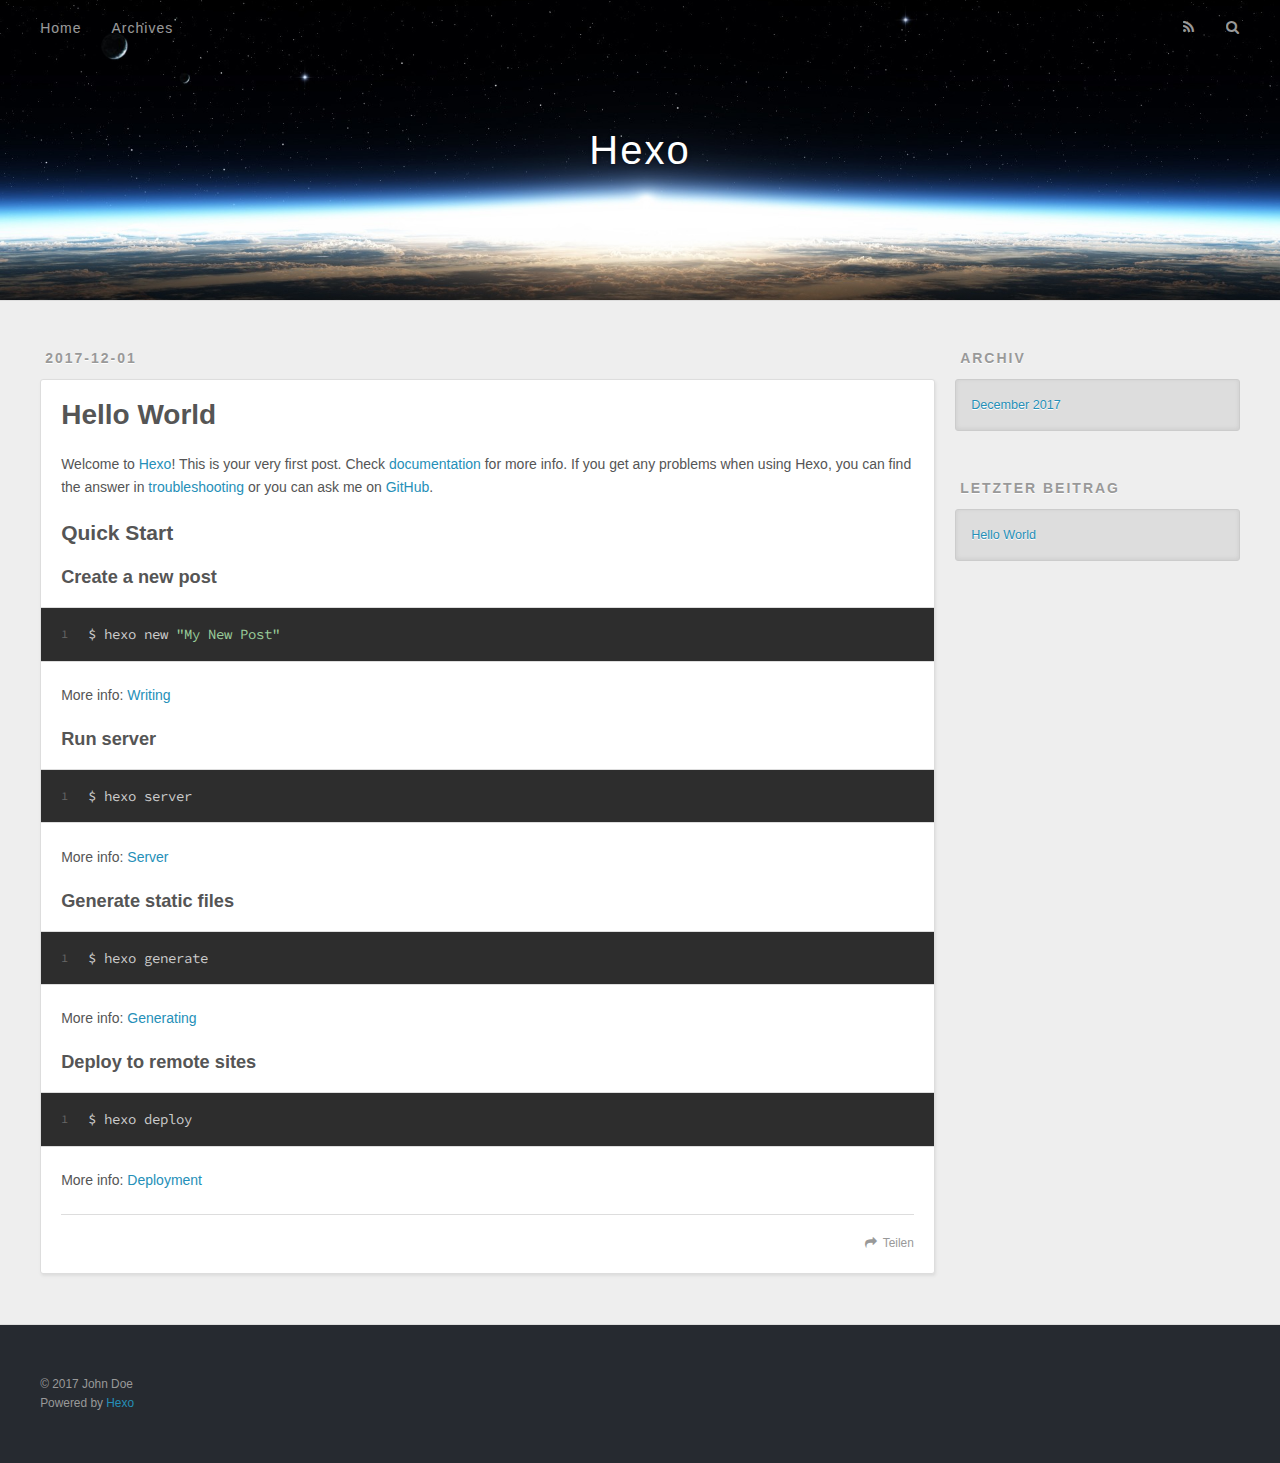
<file: 2017/12/01/hello-world/index.html>
<!DOCTYPE html>
<html>
<head>
  <meta charset="utf-8">
  

  
  <title>Hello World | Hexo</title>
  <meta name="viewport" content="width=device-width, initial-scale=1, maximum-scale=1">
  <meta name="description" content="Welcome to Hexo! This is your very first post. Check documentation for more info. If you get any problems when using Hexo, you can find the answer in troublesho">
<meta property="og:type" content="article">
<meta property="og:title" content="Hello World">
<meta property="og:url" content="http://yoursite.com/2017/12/01/hello-world/index.html">
<meta property="og:site_name" content="Hexo">
<meta property="og:description" content="Welcome to Hexo! This is your very first post. Check documentation for more info. If you get any problems when using Hexo, you can find the answer in troubleshooting or you can ask me on GitHub. Quick">
<meta property="og:updated_time" content="2017-12-01T08:18:13.817Z">
<meta name="twitter:card" content="summary">
<meta name="twitter:title" content="Hello World">
<meta name="twitter:description" content="Welcome to Hexo! This is your very first post. Check documentation for more info. If you get any problems when using Hexo, you can find the answer in troubleshooting or you can ask me on GitHub. Quick">
  
    <link rel="alternate" href="/atom.xml" title="Hexo" type="application/atom+xml">
  
  
    <link rel="icon" href="/favicon.png">
  
  
    <link href="//fonts.googleapis.com/css?family=Source+Code+Pro" rel="stylesheet" type="text/css">
  
  <link rel="stylesheet" href="/css/style.css">
</head>

<body>
  <div id="container">
    <div id="wrap">
      <header id="header">
  <div id="banner"></div>
  <div id="header-outer" class="outer">
    <div id="header-title" class="inner">
      <h1 id="logo-wrap">
        <a href="/" id="logo">Hexo</a>
      </h1>
      
    </div>
    <div id="header-inner" class="inner">
      <nav id="main-nav">
        <a id="main-nav-toggle" class="nav-icon"></a>
        
          <a class="main-nav-link" href="/">Home</a>
        
          <a class="main-nav-link" href="/archives">Archives</a>
        
      </nav>
      <nav id="sub-nav">
        
          <a id="nav-rss-link" class="nav-icon" href="/atom.xml" title="RSS Feed"></a>
        
        <a id="nav-search-btn" class="nav-icon" title="Suche"></a>
      </nav>
      <div id="search-form-wrap">
        <form action="//google.com/search" method="get" accept-charset="UTF-8" class="search-form"><input type="search" name="q" class="search-form-input" placeholder="Search"><button type="submit" class="search-form-submit">&#xF002;</button><input type="hidden" name="sitesearch" value="http://yoursite.com"></form>
      </div>
    </div>
  </div>
</header>
      <div class="outer">
        <section id="main"><article id="post-hello-world" class="article article-type-post" itemscope itemprop="blogPost">
  <div class="article-meta">
    <a href="/2017/12/01/hello-world/" class="article-date">
  <time datetime="2017-12-01T08:18:13.816Z" itemprop="datePublished">2017-12-01</time>
</a>
    
  </div>
  <div class="article-inner">
    
    
      <header class="article-header">
        
  
    <h1 class="article-title" itemprop="name">
      Hello World
    </h1>
  

      </header>
    
    <div class="article-entry" itemprop="articleBody">
      
        <p>Welcome to <a href="https://hexo.io/" target="_blank" rel="noopener">Hexo</a>! This is your very first post. Check <a href="https://hexo.io/docs/" target="_blank" rel="noopener">documentation</a> for more info. If you get any problems when using Hexo, you can find the answer in <a href="https://hexo.io/docs/troubleshooting.html" target="_blank" rel="noopener">troubleshooting</a> or you can ask me on <a href="https://github.com/hexojs/hexo/issues" target="_blank" rel="noopener">GitHub</a>.</p>
<h2 id="Quick-Start"><a href="#Quick-Start" class="headerlink" title="Quick Start"></a>Quick Start</h2><h3 id="Create-a-new-post"><a href="#Create-a-new-post" class="headerlink" title="Create a new post"></a>Create a new post</h3><figure class="highlight bash"><table><tr><td class="gutter"><pre><span class="line">1</span><br></pre></td><td class="code"><pre><span class="line">$ hexo new <span class="string">"My New Post"</span></span><br></pre></td></tr></table></figure>
<p>More info: <a href="https://hexo.io/docs/writing.html" target="_blank" rel="noopener">Writing</a></p>
<h3 id="Run-server"><a href="#Run-server" class="headerlink" title="Run server"></a>Run server</h3><figure class="highlight bash"><table><tr><td class="gutter"><pre><span class="line">1</span><br></pre></td><td class="code"><pre><span class="line">$ hexo server</span><br></pre></td></tr></table></figure>
<p>More info: <a href="https://hexo.io/docs/server.html" target="_blank" rel="noopener">Server</a></p>
<h3 id="Generate-static-files"><a href="#Generate-static-files" class="headerlink" title="Generate static files"></a>Generate static files</h3><figure class="highlight bash"><table><tr><td class="gutter"><pre><span class="line">1</span><br></pre></td><td class="code"><pre><span class="line">$ hexo generate</span><br></pre></td></tr></table></figure>
<p>More info: <a href="https://hexo.io/docs/generating.html" target="_blank" rel="noopener">Generating</a></p>
<h3 id="Deploy-to-remote-sites"><a href="#Deploy-to-remote-sites" class="headerlink" title="Deploy to remote sites"></a>Deploy to remote sites</h3><figure class="highlight bash"><table><tr><td class="gutter"><pre><span class="line">1</span><br></pre></td><td class="code"><pre><span class="line">$ hexo deploy</span><br></pre></td></tr></table></figure>
<p>More info: <a href="https://hexo.io/docs/deployment.html" target="_blank" rel="noopener">Deployment</a></p>

      
    </div>
    <footer class="article-footer">
      <a data-url="http://yoursite.com/2017/12/01/hello-world/" data-id="cjanslksw0000jc6zgatne7gl" class="article-share-link">Teilen</a>
      
      
    </footer>
  </div>
  
    
  
</article>

</section>
        
          <aside id="sidebar">
  
    

  
    

  
    
  
    
  <div class="widget-wrap">
    <h3 class="widget-title">Archiv</h3>
    <div class="widget">
      <ul class="archive-list"><li class="archive-list-item"><a class="archive-list-link" href="/archives/2017/12/">December 2017</a></li></ul>
    </div>
  </div>


  
    
  <div class="widget-wrap">
    <h3 class="widget-title">letzter Beitrag</h3>
    <div class="widget">
      <ul>
        
          <li>
            <a href="/2017/12/01/hello-world/">Hello World</a>
          </li>
        
      </ul>
    </div>
  </div>

  
</aside>
        
      </div>
      <footer id="footer">
  
  <div class="outer">
    <div id="footer-info" class="inner">
      &copy; 2017 John Doe<br>
      Powered by <a href="http://hexo.io/" target="_blank">Hexo</a>
    </div>
  </div>
</footer>
    </div>
    <nav id="mobile-nav">
  
    <a href="/" class="mobile-nav-link">Home</a>
  
    <a href="/archives" class="mobile-nav-link">Archives</a>
  
</nav>
    

<script src="//ajax.googleapis.com/ajax/libs/jquery/2.0.3/jquery.min.js"></script>


  <link rel="stylesheet" href="/fancybox/jquery.fancybox.css">
  <script src="/fancybox/jquery.fancybox.pack.js"></script>


<script src="/js/script.js"></script>



  </div>
</body>
</html>
</file>
<file: css/style.css>
body {
  width: 100%;
}
body:before,
body:after {
  content: "";
  display: table;
}
body:after {
  clear: both;
}
html,
body,
div,
span,
applet,
object,
iframe,
h1,
h2,
h3,
h4,
h5,
h6,
p,
blockquote,
pre,
a,
abbr,
acronym,
address,
big,
cite,
code,
del,
dfn,
em,
img,
ins,
kbd,
q,
s,
samp,
small,
strike,
strong,
sub,
sup,
tt,
var,
dl,
dt,
dd,
ol,
ul,
li,
fieldset,
form,
label,
legend,
table,
caption,
tbody,
tfoot,
thead,
tr,
th,
td {
  margin: 0;
  padding: 0;
  border: 0;
  outline: 0;
  font-weight: inherit;
  font-style: inherit;
  font-family: inherit;
  font-size: 100%;
  vertical-align: baseline;
}
body {
  line-height: 1;
  color: #000;
  background: #fff;
}
ol,
ul {
  list-style: none;
}
table {
  border-collapse: separate;
  border-spacing: 0;
  vertical-align: middle;
}
caption,
th,
td {
  text-align: left;
  font-weight: normal;
  vertical-align: middle;
}
a img {
  border: none;
}
input,
button {
  margin: 0;
  padding: 0;
}
input::-moz-focus-inner,
button::-moz-focus-inner {
  border: 0;
  padding: 0;
}
@font-face {
  font-family: FontAwesome;
  font-style: normal;
  font-weight: normal;
  src: url("fonts/fontawesome-webfont.eot?v=#4.0.3");
  src: url("fonts/fontawesome-webfont.eot?#iefix&v=#4.0.3") format("embedded-opentype"), url("fonts/fontawesome-webfont.woff?v=#4.0.3") format("woff"), url("fonts/fontawesome-webfont.ttf?v=#4.0.3") format("truetype"), url("fonts/fontawesome-webfont.svg#fontawesomeregular?v=#4.0.3") format("svg");
}
html,
body,
#container {
  height: 100%;
}
body {
  background: #eee;
  font: 14px -apple-system, BlinkMacSystemFont, "Segoe UI", "Roboto", "Oxygen", "Ubuntu", "Cantarell", "Fira Sans", "Droid Sans", "Helvetica Neue", sans-serif;
  -webkit-text-size-adjust: 100%;
}
.outer {
  max-width: 1220px;
  margin: 0 auto;
  padding: 0 20px;
}
.outer:before,
.outer:after {
  content: "";
  display: table;
}
.outer:after {
  clear: both;
}
.inner {
  display: inline;
  float: left;
  width: 98.33333333333333%;
  margin: 0 0.833333333333333%;
}
.left,
.alignleft {
  float: left;
}
.right,
.alignright {
  float: right;
}
.clear {
  clear: both;
}
#container {
  position: relative;
}
.mobile-nav-on {
  overflow: hidden;
}
#wrap {
  height: 100%;
  width: 100%;
  position: absolute;
  top: 0;
  left: 0;
  -webkit-transition: 0.2s ease-out;
  -moz-transition: 0.2s ease-out;
  -ms-transition: 0.2s ease-out;
  transition: 0.2s ease-out;
  z-index: 1;
  background: #eee;
}
.mobile-nav-on #wrap {
  left: 280px;
}
@media screen and (min-width: 768px) {
  #main {
    display: inline;
    float: left;
    width: 73.33333333333333%;
    margin: 0 0.833333333333333%;
  }
}
.article-date,
.article-category-link,
.archive-year,
.widget-title {
  text-decoration: none;
  text-transform: uppercase;
  letter-spacing: 2px;
  color: #999;
  margin-bottom: 1em;
  margin-left: 5px;
  line-height: 1em;
  text-shadow: 0 1px #fff;
  font-weight: bold;
}
.article-inner,
.archive-article-inner {
  background: #fff;
  -webkit-box-shadow: 1px 2px 3px #ddd;
  box-shadow: 1px 2px 3px #ddd;
  border: 1px solid #ddd;
  border-radius: 3px;
}
.article-entry h1,
.widget h1 {
  font-size: 2em;
}
.article-entry h2,
.widget h2 {
  font-size: 1.5em;
}
.article-entry h3,
.widget h3 {
  font-size: 1.3em;
}
.article-entry h4,
.widget h4 {
  font-size: 1.2em;
}
.article-entry h5,
.widget h5 {
  font-size: 1em;
}
.article-entry h6,
.widget h6 {
  font-size: 1em;
  color: #999;
}
.article-entry hr,
.widget hr {
  border: 1px dashed #ddd;
}
.article-entry strong,
.widget strong {
  font-weight: bold;
}
.article-entry em,
.widget em,
.article-entry cite,
.widget cite {
  font-style: italic;
}
.article-entry sup,
.widget sup,
.article-entry sub,
.widget sub {
  font-size: 0.75em;
  line-height: 0;
  position: relative;
  vertical-align: baseline;
}
.article-entry sup,
.widget sup {
  top: -0.5em;
}
.article-entry sub,
.widget sub {
  bottom: -0.2em;
}
.article-entry small,
.widget small {
  font-size: 0.85em;
}
.article-entry acronym,
.widget acronym,
.article-entry abbr,
.widget abbr {
  border-bottom: 1px dotted;
}
.article-entry ul,
.widget ul,
.article-entry ol,
.widget ol,
.article-entry dl,
.widget dl {
  margin: 0 20px;
  line-height: 1.6em;
}
.article-entry ul ul,
.widget ul ul,
.article-entry ol ul,
.widget ol ul,
.article-entry ul ol,
.widget ul ol,
.article-entry ol ol,
.widget ol ol {
  margin-top: 0;
  margin-bottom: 0;
}
.article-entry ul,
.widget ul {
  list-style: disc;
}
.article-entry ol,
.widget ol {
  list-style: decimal;
}
.article-entry dt,
.widget dt {
  font-weight: bold;
}
#header {
  height: 300px;
  position: relative;
  border-bottom: 1px solid #ddd;
}
#header:before,
#header:after {
  content: "";
  position: absolute;
  left: 0;
  right: 0;
  height: 40px;
}
#header:before {
  top: 0;
  background: -webkit-linear-gradient(rgba(0,0,0,0.2), transparent);
  background: -moz-linear-gradient(rgba(0,0,0,0.2), transparent);
  background: -ms-linear-gradient(rgba(0,0,0,0.2), transparent);
  background: linear-gradient(rgba(0,0,0,0.2), transparent);
}
#header:after {
  bottom: 0;
  background: -webkit-linear-gradient(transparent, rgba(0,0,0,0.2));
  background: -moz-linear-gradient(transparent, rgba(0,0,0,0.2));
  background: -ms-linear-gradient(transparent, rgba(0,0,0,0.2));
  background: linear-gradient(transparent, rgba(0,0,0,0.2));
}
#header-outer {
  height: 100%;
  position: relative;
}
#header-inner {
  position: relative;
  overflow: hidden;
}
#banner {
  position: absolute;
  top: 0;
  left: 0;
  width: 100%;
  height: 100%;
  background: url("images/banner.jpg") center #000;
  -webkit-background-size: cover;
  -moz-background-size: cover;
  background-size: cover;
  z-index: -1;
}
#header-title {
  text-align: center;
  height: 40px;
  position: absolute;
  top: 50%;
  left: 0;
  margin-top: -20px;
}
#logo,
#subtitle {
  text-decoration: none;
  color: #fff;
  font-weight: 300;
  text-shadow: 0 1px 4px rgba(0,0,0,0.3);
}
#logo {
  font-size: 40px;
  line-height: 40px;
  letter-spacing: 2px;
}
#subtitle {
  font-size: 16px;
  line-height: 16px;
  letter-spacing: 1px;
}
#subtitle-wrap {
  margin-top: 16px;
}
#main-nav {
  float: left;
  margin-left: -15px;
}
.nav-icon,
.main-nav-link {
  float: left;
  color: #fff;
  opacity: 0.6;
  text-decoration: none;
  text-shadow: 0 1px rgba(0,0,0,0.2);
  -webkit-transition: opacity 0.2s;
  -moz-transition: opacity 0.2s;
  -ms-transition: opacity 0.2s;
  transition: opacity 0.2s;
  display: block;
  padding: 20px 15px;
}
.nav-icon:hover,
.main-nav-link:hover {
  opacity: 1;
}
.nav-icon {
  font-family: FontAwesome;
  text-align: center;
  font-size: 14px;
  width: 14px;
  height: 14px;
  padding: 20px 15px;
  position: relative;
  cursor: pointer;
}
.main-nav-link {
  font-weight: 300;
  letter-spacing: 1px;
}
@media screen and (max-width: 479px) {
  .main-nav-link {
    display: none;
  }
}
#main-nav-toggle {
  display: none;
}
#main-nav-toggle:before {
  content: "\f0c9";
}
@media screen and (max-width: 479px) {
  #main-nav-toggle {
    display: block;
  }
}
#sub-nav {
  float: right;
  margin-right: -15px;
}
#nav-rss-link:before {
  content: "\f09e";
}
#nav-search-btn:before {
  content: "\f002";
}
#search-form-wrap {
  position: absolute;
  top: 15px;
  width: 150px;
  height: 30px;
  right: -150px;
  opacity: 0;
  -webkit-transition: 0.2s ease-out;
  -moz-transition: 0.2s ease-out;
  -ms-transition: 0.2s ease-out;
  transition: 0.2s ease-out;
}
#search-form-wrap.on {
  opacity: 1;
  right: 0;
}
@media screen and (max-width: 479px) {
  #search-form-wrap {
    width: 100%;
    right: -100%;
  }
}
.search-form {
  position: absolute;
  top: 0;
  left: 0;
  right: 0;
  background: #fff;
  padding: 5px 15px;
  border-radius: 15px;
  -webkit-box-shadow: 0 0 10px rgba(0,0,0,0.3);
  box-shadow: 0 0 10px rgba(0,0,0,0.3);
}
.search-form-input {
  border: none;
  background: none;
  color: #555;
  width: 100%;
  font: 13px -apple-system, BlinkMacSystemFont, "Segoe UI", "Roboto", "Oxygen", "Ubuntu", "Cantarell", "Fira Sans", "Droid Sans", "Helvetica Neue", sans-serif;
  outline: none;
}
.search-form-input::-webkit-search-results-decoration,
.search-form-input::-webkit-search-cancel-button {
  -webkit-appearance: none;
}
.search-form-submit {
  position: absolute;
  top: 50%;
  right: 10px;
  margin-top: -7px;
  font: 13px FontAwesome;
  border: none;
  background: none;
  color: #bbb;
  cursor: pointer;
}
.search-form-submit:hover,
.search-form-submit:focus {
  color: #777;
}
.article {
  margin: 50px 0;
}
.article-inner {
  overflow: hidden;
}
.article-meta:before,
.article-meta:after {
  content: "";
  display: table;
}
.article-meta:after {
  clear: both;
}
.article-date {
  float: left;
}
.article-category {
  float: left;
  line-height: 1em;
  color: #ccc;
  text-shadow: 0 1px #fff;
  margin-left: 8px;
}
.article-category:before {
  content: "\2022";
}
.article-category-link {
  margin: 0 12px 1em;
}
.article-header {
  padding: 20px 20px 0;
}
.article-title {
  text-decoration: none;
  font-size: 2em;
  font-weight: bold;
  color: #555;
  line-height: 1.1em;
  -webkit-transition: color 0.2s;
  -moz-transition: color 0.2s;
  -ms-transition: color 0.2s;
  transition: color 0.2s;
}
a.article-title:hover {
  color: #258fb8;
}
.article-entry {
  color: #555;
  padding: 0 20px;
}
.article-entry:before,
.article-entry:after {
  content: "";
  display: table;
}
.article-entry:after {
  clear: both;
}
.article-entry p,
.article-entry table {
  line-height: 1.6em;
  margin: 1.6em 0;
}
.article-entry h1,
.article-entry h2,
.article-entry h3,
.article-entry h4,
.article-entry h5,
.article-entry h6 {
  font-weight: bold;
}
.article-entry h1,
.article-entry h2,
.article-entry h3,
.article-entry h4,
.article-entry h5,
.article-entry h6 {
  line-height: 1.1em;
  margin: 1.1em 0;
}
.article-entry a {
  color: #258fb8;
  text-decoration: none;
}
.article-entry a:hover {
  text-decoration: underline;
}
.article-entry ul,
.article-entry ol,
.article-entry dl {
  margin-top: 1.6em;
  margin-bottom: 1.6em;
}
.article-entry img,
.article-entry video {
  max-width: 100%;
  height: auto;
  display: block;
  margin: auto;
}
.article-entry iframe {
  border: none;
}
.article-entry table {
  width: 100%;
  border-collapse: collapse;
  border-spacing: 0;
}
.article-entry th {
  font-weight: bold;
  border-bottom: 3px solid #ddd;
  padding-bottom: 0.5em;
}
.article-entry td {
  border-bottom: 1px solid #ddd;
  padding: 10px 0;
}
.article-entry blockquote {
  font-family: Georgia, "Times New Roman", serif;
  font-size: 1.4em;
  margin: 1.6em 20px;
  text-align: center;
}
.article-entry blockquote footer {
  font-size: 14px;
  margin: 1.6em 0;
  font-family: -apple-system, BlinkMacSystemFont, "Segoe UI", "Roboto", "Oxygen", "Ubuntu", "Cantarell", "Fira Sans", "Droid Sans", "Helvetica Neue", sans-serif;
}
.article-entry blockquote footer cite:before {
  content: "—";
  padding: 0 0.5em;
}
.article-entry .pullquote {
  text-align: left;
  width: 45%;
  margin: 0;
}
.article-entry .pullquote.left {
  margin-left: 0.5em;
  margin-right: 1em;
}
.article-entry .pullquote.right {
  margin-right: 0.5em;
  margin-left: 1em;
}
.article-entry .caption {
  color: #999;
  display: block;
  font-size: 0.9em;
  margin-top: 0.5em;
  position: relative;
  text-align: center;
}
.article-entry .video-container {
  position: relative;
  padding-top: 56.25%;
  height: 0;
  overflow: hidden;
}
.article-entry .video-container iframe,
.article-entry .video-container object,
.article-entry .video-container embed {
  position: absolute;
  top: 0;
  left: 0;
  width: 100%;
  height: 100%;
  margin-top: 0;
}
.article-more-link a {
  display: inline-block;
  line-height: 1em;
  padding: 6px 15px;
  border-radius: 15px;
  background: #eee;
  color: #999;
  text-shadow: 0 1px #fff;
  text-decoration: none;
}
.article-more-link a:hover {
  background: #258fb8;
  color: #fff;
  text-decoration: none;
  text-shadow: 0 1px #1e7293;
}
.article-footer {
  font-size: 0.85em;
  line-height: 1.6em;
  border-top: 1px solid #ddd;
  padding-top: 1.6em;
  margin: 0 20px 20px;
}
.article-footer:before,
.article-footer:after {
  content: "";
  display: table;
}
.article-footer:after {
  clear: both;
}
.article-footer a {
  color: #999;
  text-decoration: none;
}
.article-footer a:hover {
  color: #555;
}
.article-tag-list-item {
  float: left;
  margin-right: 10px;
}
.article-tag-list-link:before {
  content: "#";
}
.article-comment-link {
  float: right;
}
.article-comment-link:before {
  content: "\f075";
  font-family: FontAwesome;
  padding-right: 8px;
}
.article-share-link {
  cursor: pointer;
  float: right;
  margin-left: 20px;
}
.article-share-link:before {
  content: "\f064";
  font-family: FontAwesome;
  padding-right: 6px;
}
#article-nav {
  position: relative;
}
#article-nav:before,
#article-nav:after {
  content: "";
  display: table;
}
#article-nav:after {
  clear: both;
}
@media screen and (min-width: 768px) {
  #article-nav {
    margin: 50px 0;
  }
  #article-nav:before {
    width: 8px;
    height: 8px;
    position: absolute;
    top: 50%;
    left: 50%;
    margin-top: -4px;
    margin-left: -4px;
    content: "";
    border-radius: 50%;
    background: #ddd;
    -webkit-box-shadow: 0 1px 2px #fff;
    box-shadow: 0 1px 2px #fff;
  }
}
.article-nav-link-wrap {
  text-decoration: none;
  text-shadow: 0 1px #fff;
  color: #999;
  -webkit-box-sizing: border-box;
  -moz-box-sizing: border-box;
  box-sizing: border-box;
  margin-top: 50px;
  text-align: center;
  display: block;
}
.article-nav-link-wrap:hover {
  color: #555;
}
@media screen and (min-width: 768px) {
  .article-nav-link-wrap {
    width: 50%;
    margin-top: 0;
  }
}
@media screen and (min-width: 768px) {
  #article-nav-newer {
    float: left;
    text-align: right;
    padding-right: 20px;
  }
}
@media screen and (min-width: 768px) {
  #article-nav-older {
    float: right;
    text-align: left;
    padding-left: 20px;
  }
}
.article-nav-caption {
  text-transform: uppercase;
  letter-spacing: 2px;
  color: #ddd;
  line-height: 1em;
  font-weight: bold;
}
#article-nav-newer .article-nav-caption {
  margin-right: -2px;
}
.article-nav-title {
  font-size: 0.85em;
  line-height: 1.6em;
  margin-top: 0.5em;
}
.article-share-box {
  position: absolute;
  display: none;
  background: #fff;
  -webkit-box-shadow: 1px 2px 10px rgba(0,0,0,0.2);
  box-shadow: 1px 2px 10px rgba(0,0,0,0.2);
  border-radius: 3px;
  margin-left: -145px;
  overflow: hidden;
  z-index: 1;
}
.article-share-box.on {
  display: block;
}
.article-share-input {
  width: 100%;
  background: none;
  -webkit-box-sizing: border-box;
  -moz-box-sizing: border-box;
  box-sizing: border-box;
  font: 14px -apple-system, BlinkMacSystemFont, "Segoe UI", "Roboto", "Oxygen", "Ubuntu", "Cantarell", "Fira Sans", "Droid Sans", "Helvetica Neue", sans-serif;
  padding: 0 15px;
  color: #555;
  outline: none;
  border: 1px solid #ddd;
  border-radius: 3px 3px 0 0;
  height: 36px;
  line-height: 36px;
}
.article-share-links {
  background: #eee;
}
.article-share-links:before,
.article-share-links:after {
  content: "";
  display: table;
}
.article-share-links:after {
  clear: both;
}
.article-share-twitter,
.article-share-facebook,
.article-share-pinterest,
.article-share-google {
  width: 50px;
  height: 36px;
  display: block;
  float: left;
  position: relative;
  color: #999;
  text-shadow: 0 1px #fff;
}
.article-share-twitter:before,
.article-share-facebook:before,
.article-share-pinterest:before,
.article-share-google:before {
  font-size: 20px;
  font-family: FontAwesome;
  width: 20px;
  height: 20px;
  position: absolute;
  top: 50%;
  left: 50%;
  margin-top: -10px;
  margin-left: -10px;
  text-align: center;
}
.article-share-twitter:hover,
.article-share-facebook:hover,
.article-share-pinterest:hover,
.article-share-google:hover {
  color: #fff;
}
.article-share-twitter:before {
  content: "\f099";
}
.article-share-twitter:hover {
  background: #00aced;
  text-shadow: 0 1px #008abe;
}
.article-share-facebook:before {
  content: "\f09a";
}
.article-share-facebook:hover {
  background: #3b5998;
  text-shadow: 0 1px #2f477a;
}
.article-share-pinterest:before {
  content: "\f0d2";
}
.article-share-pinterest:hover {
  background: #cb2027;
  text-shadow: 0 1px #a21a1f;
}
.article-share-google:before {
  content: "\f0d5";
}
.article-share-google:hover {
  background: #dd4b39;
  text-shadow: 0 1px #be3221;
}
.article-gallery {
  background: #000;
  position: relative;
}
.article-gallery-photos {
  position: relative;
  overflow: hidden;
}
.article-gallery-img {
  display: none;
  max-width: 100%;
}
.article-gallery-img:first-child {
  display: block;
}
.article-gallery-img.loaded {
  position: absolute;
  display: block;
}
.article-gallery-img img {
  display: block;
  max-width: 100%;
  margin: 0 auto;
}
#comments {
  background: #fff;
  -webkit-box-shadow: 1px 2px 3px #ddd;
  box-shadow: 1px 2px 3px #ddd;
  padding: 20px;
  border: 1px solid #ddd;
  border-radius: 3px;
  margin: 50px 0;
}
#comments a {
  color: #258fb8;
}
.archives-wrap {
  margin: 50px 0;
}
.archives:before,
.archives:after {
  content: "";
  display: table;
}
.archives:after {
  clear: both;
}
.archive-year-wrap {
  margin-bottom: 1em;
}
.archives {
  -webkit-column-gap: 10px;
  -moz-column-gap: 10px;
  column-gap: 10px;
}
@media screen and (min-width: 480px) and (max-width: 767px) {
  .archives {
    -webkit-column-count: 2;
    -moz-column-count: 2;
    column-count: 2;
  }
}
@media screen and (min-width: 768px) {
  .archives {
    -webkit-column-count: 3;
    -moz-column-count: 3;
    column-count: 3;
  }
}
.archive-article {
  -webkit-column-break-inside: avoid;
  page-break-inside: avoid;
  overflow: hidden;
  break-inside: avoid-column;
}
.archive-article-inner {
  padding: 10px;
  margin-bottom: 15px;
}
.archive-article-title {
  text-decoration: none;
  font-weight: bold;
  color: #555;
  -webkit-transition: color 0.2s;
  -moz-transition: color 0.2s;
  -ms-transition: color 0.2s;
  transition: color 0.2s;
  line-height: 1.6em;
}
.archive-article-title:hover {
  color: #258fb8;
}
.archive-article-footer {
  margin-top: 1em;
}
.archive-article-date {
  color: #999;
  text-decoration: none;
  font-size: 0.85em;
  line-height: 1em;
  margin-bottom: 0.5em;
  display: block;
}
#page-nav {
  margin: 50px auto;
  background: #fff;
  -webkit-box-shadow: 1px 2px 3px #ddd;
  box-shadow: 1px 2px 3px #ddd;
  border: 1px solid #ddd;
  border-radius: 3px;
  text-align: center;
  color: #999;
  overflow: hidden;
}
#page-nav:before,
#page-nav:after {
  content: "";
  display: table;
}
#page-nav:after {
  clear: both;
}
#page-nav a,
#page-nav span {
  padding: 10px 20px;
  line-height: 1;
  height: 2ex;
}
#page-nav a {
  color: #999;
  text-decoration: none;
}
#page-nav a:hover {
  background: #999;
  color: #fff;
}
#page-nav .prev {
  float: left;
}
#page-nav .next {
  float: right;
}
#page-nav .page-number {
  display: inline-block;
}
@media screen and (max-width: 479px) {
  #page-nav .page-number {
    display: none;
  }
}
#page-nav .current {
  color: #555;
  font-weight: bold;
}
#page-nav .space {
  color: #ddd;
}
#footer {
  background: #262a30;
  padding: 50px 0;
  border-top: 1px solid #ddd;
  color: #999;
}
#footer a {
  color: #258fb8;
  text-decoration: none;
}
#footer a:hover {
  text-decoration: underline;
}
#footer-info {
  line-height: 1.6em;
  font-size: 0.85em;
}
.article-entry pre,
.article-entry .highlight {
  background: #2d2d2d;
  margin: 0 -20px;
  padding: 15px 20px;
  border-style: solid;
  border-color: #ddd;
  border-width: 1px 0;
  overflow: auto;
  color: #ccc;
  line-height: 22.400000000000002px;
}
.article-entry .highlight .gutter pre,
.article-entry .gist .gist-file .gist-data .line-numbers {
  color: #666;
  font-size: 0.85em;
}
.article-entry pre,
.article-entry code {
  font-family: "Source Code Pro", Consolas, Monaco, Menlo, Consolas, monospace;
}
.article-entry code {
  background: #eee;
  text-shadow: 0 1px #fff;
  padding: 0 0.3em;
}
.article-entry pre code {
  background: none;
  text-shadow: none;
  padding: 0;
}
.article-entry .highlight pre {
  border: none;
  margin: 0;
  padding: 0;
}
.article-entry .highlight table {
  margin: 0;
  width: auto;
}
.article-entry .highlight td {
  border: none;
  padding: 0;
}
.article-entry .highlight figcaption {
  font-size: 0.85em;
  color: #999;
  line-height: 1em;
  margin-bottom: 1em;
}
.article-entry .highlight figcaption:before,
.article-entry .highlight figcaption:after {
  content: "";
  display: table;
}
.article-entry .highlight figcaption:after {
  clear: both;
}
.article-entry .highlight figcaption a {
  float: right;
}
.article-entry .highlight .gutter pre {
  text-align: right;
  padding-right: 20px;
}
.article-entry .highlight .line {
  height: 22.400000000000002px;
}
.article-entry .highlight .line.marked {
  background: #515151;
}
.article-entry .gist {
  margin: 0 -20px;
  border-style: solid;
  border-color: #ddd;
  border-width: 1px 0;
  background: #2d2d2d;
  padding: 15px 20px 15px 0;
}
.article-entry .gist .gist-file {
  border: none;
  font-family: "Source Code Pro", Consolas, Monaco, Menlo, Consolas, monospace;
  margin: 0;
}
.article-entry .gist .gist-file .gist-data {
  background: none;
  border: none;
}
.article-entry .gist .gist-file .gist-data .line-numbers {
  background: none;
  border: none;
  padding: 0 20px 0 0;
}
.article-entry .gist .gist-file .gist-data .line-data {
  padding: 0 !important;
}
.article-entry .gist .gist-file .highlight {
  margin: 0;
  padding: 0;
  border: none;
}
.article-entry .gist .gist-file .gist-meta {
  background: #2d2d2d;
  color: #999;
  font: 0.85em -apple-system, BlinkMacSystemFont, "Segoe UI", "Roboto", "Oxygen", "Ubuntu", "Cantarell", "Fira Sans", "Droid Sans", "Helvetica Neue", sans-serif;
  text-shadow: 0 0;
  padding: 0;
  margin-top: 1em;
  margin-left: 20px;
}
.article-entry .gist .gist-file .gist-meta a {
  color: #258fb8;
  font-weight: normal;
}
.article-entry .gist .gist-file .gist-meta a:hover {
  text-decoration: underline;
}
pre .comment,
pre .title {
  color: #999;
}
pre .variable,
pre .attribute,
pre .tag,
pre .regexp,
pre .ruby .constant,
pre .xml .tag .title,
pre .xml .pi,
pre .xml .doctype,
pre .html .doctype,
pre .css .id,
pre .css .class,
pre .css .pseudo {
  color: #f2777a;
}
pre .number,
pre .preprocessor,
pre .built_in,
pre .literal,
pre .params,
pre .constant {
  color: #f99157;
}
pre .class,
pre .ruby .class .title,
pre .css .rules .attribute {
  color: #9c9;
}
pre .string,
pre .value,
pre .inheritance,
pre .header,
pre .ruby .symbol,
pre .xml .cdata {
  color: #9c9;
}
pre .css .hexcolor {
  color: #6cc;
}
pre .function,
pre .python .decorator,
pre .python .title,
pre .ruby .function .title,
pre .ruby .title .keyword,
pre .perl .sub,
pre .javascript .title,
pre .coffeescript .title {
  color: #69c;
}
pre .keyword,
pre .javascript .function {
  color: #c9c;
}
@media screen and (max-width: 479px) {
  #mobile-nav {
    position: absolute;
    top: 0;
    left: 0;
    width: 280px;
    height: 100%;
    background: #191919;
    border-right: 1px solid #fff;
  }
}
@media screen and (max-width: 479px) {
  .mobile-nav-link {
    display: block;
    color: #999;
    text-decoration: none;
    padding: 15px 20px;
    font-weight: bold;
  }
  .mobile-nav-link:hover {
    color: #fff;
  }
}
@media screen and (min-width: 768px) {
  #sidebar {
    display: inline;
    float: left;
    width: 23.333333333333332%;
    margin: 0 0.833333333333333%;
  }
}
.widget-wrap {
  margin: 50px 0;
}
.widget {
  color: #777;
  text-shadow: 0 1px #fff;
  background: #ddd;
  -webkit-box-shadow: 0 -1px 4px #ccc inset;
  box-shadow: 0 -1px 4px #ccc inset;
  border: 1px solid #ccc;
  padding: 15px;
  border-radius: 3px;
}
.widget a {
  color: #258fb8;
  text-decoration: none;
}
.widget a:hover {
  text-decoration: underline;
}
.widget ul ul,
.widget ol ul,
.widget dl ul,
.widget ul ol,
.widget ol ol,
.widget dl ol,
.widget ul dl,
.widget ol dl,
.widget dl dl {
  margin-left: 15px;
  list-style: disc;
}
.widget {
  line-height: 1.6em;
  word-wrap: break-word;
  font-size: 0.9em;
}
.widget ul,
.widget ol {
  list-style: none;
  margin: 0;
}
.widget ul ul,
.widget ol ul,
.widget ul ol,
.widget ol ol {
  margin: 0 20px;
}
.widget ul ul,
.widget ol ul {
  list-style: disc;
}
.widget ul ol,
.widget ol ol {
  list-style: decimal;
}
.category-list-count,
.tag-list-count,
.archive-list-count {
  padding-left: 5px;
  color: #999;
  font-size: 0.85em;
}
.category-list-count:before,
.tag-list-count:before,
.archive-list-count:before {
  content: "(";
}
.category-list-count:after,
.tag-list-count:after,
.archive-list-count:after {
  content: ")";
}
.tagcloud a {
  margin-right: 5px;
  display: inline-block;
}
</file>
